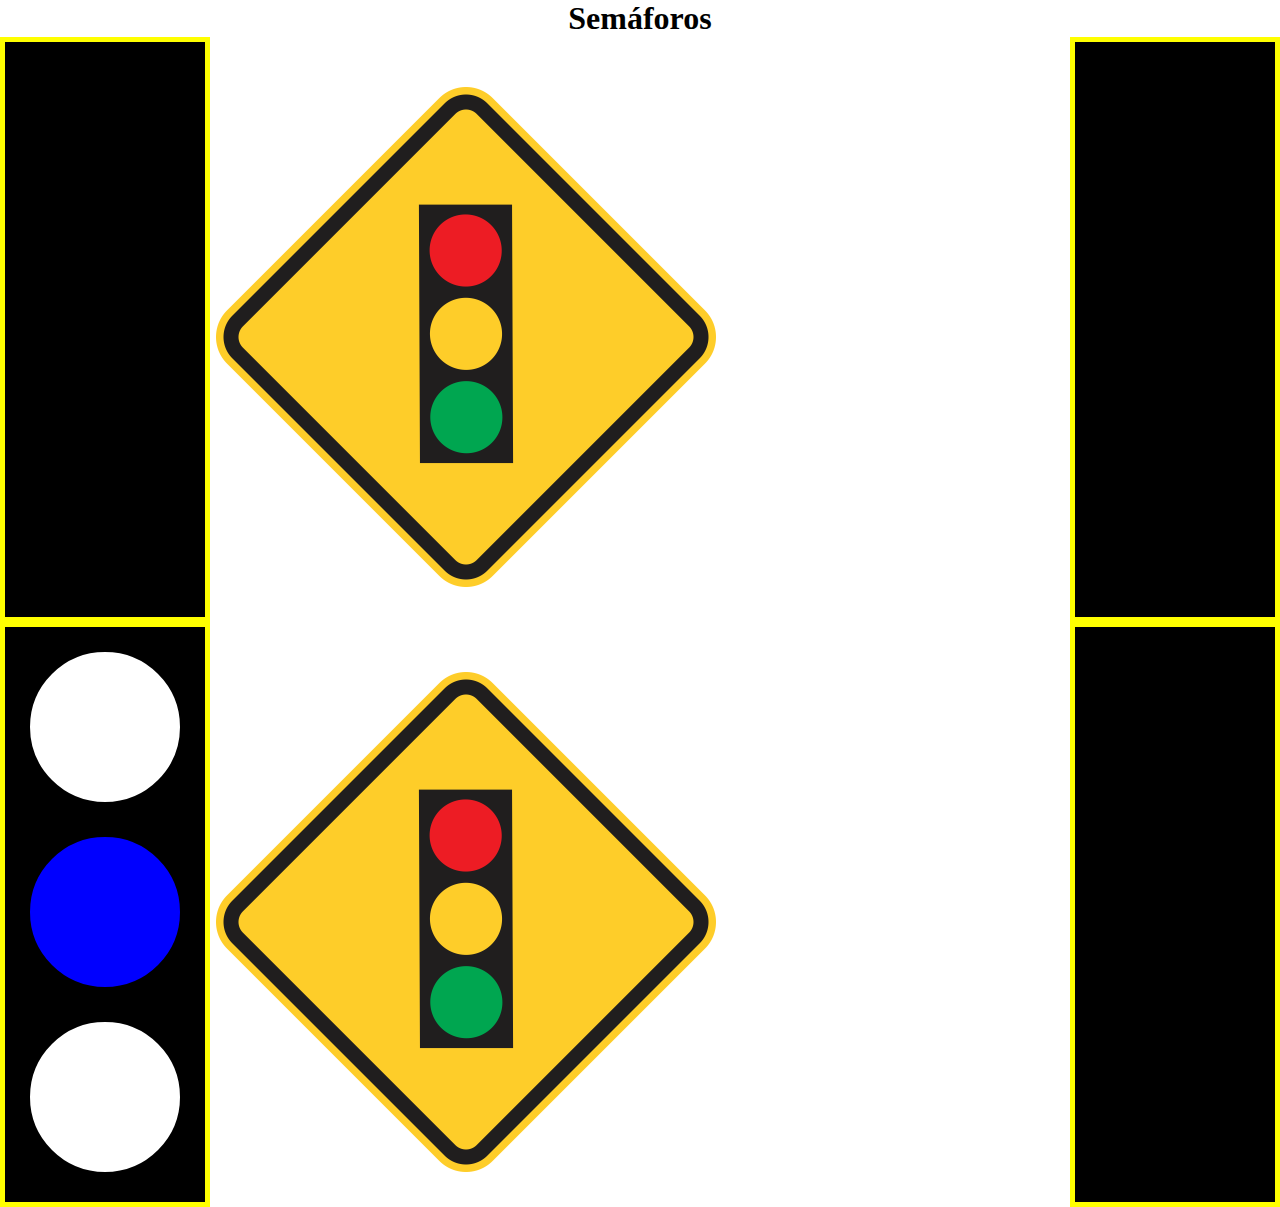
<file: semaforo/index.html>
<!DOCTYPE html>
<html lang="en">
<head>
<meta charset="UTF-8">
<title>Semáforo</title>
<link rel="stylesheet" href="semaforo.css">
</head>
<body>
<h1>Semáforos</h1>
<div class="esquerdo">
    <div id="vermelho"></div>
    <div id="amarelo"></div>
    <div id="verde"></div>
</div>
<div class="semafaro">
    <img src="semafaro.png" alt="sinaleira">
</div>  
<div class="direito">
	<div id="vermelho1"></div>
	<div id="amarelo1"></div>
	<div id="verde1"></div>
</div>
<div class="emerg">
	<div id="verde0">
	</div>
	<div id="amarelo0">
	</div>
	<div id="vermelho0"></div>
</div>
<div class="semafaro">
    <img src="semafaro.png" alt="sinaleira">
</div>
<div class="emergdir">
    <div id="verde0">
    </div>
    <div id="amarelo0">
    </div>
    <div id="vermelho0"></div>
</div>
<script src="smf.js"> </script>
</body>
</html>
</file>
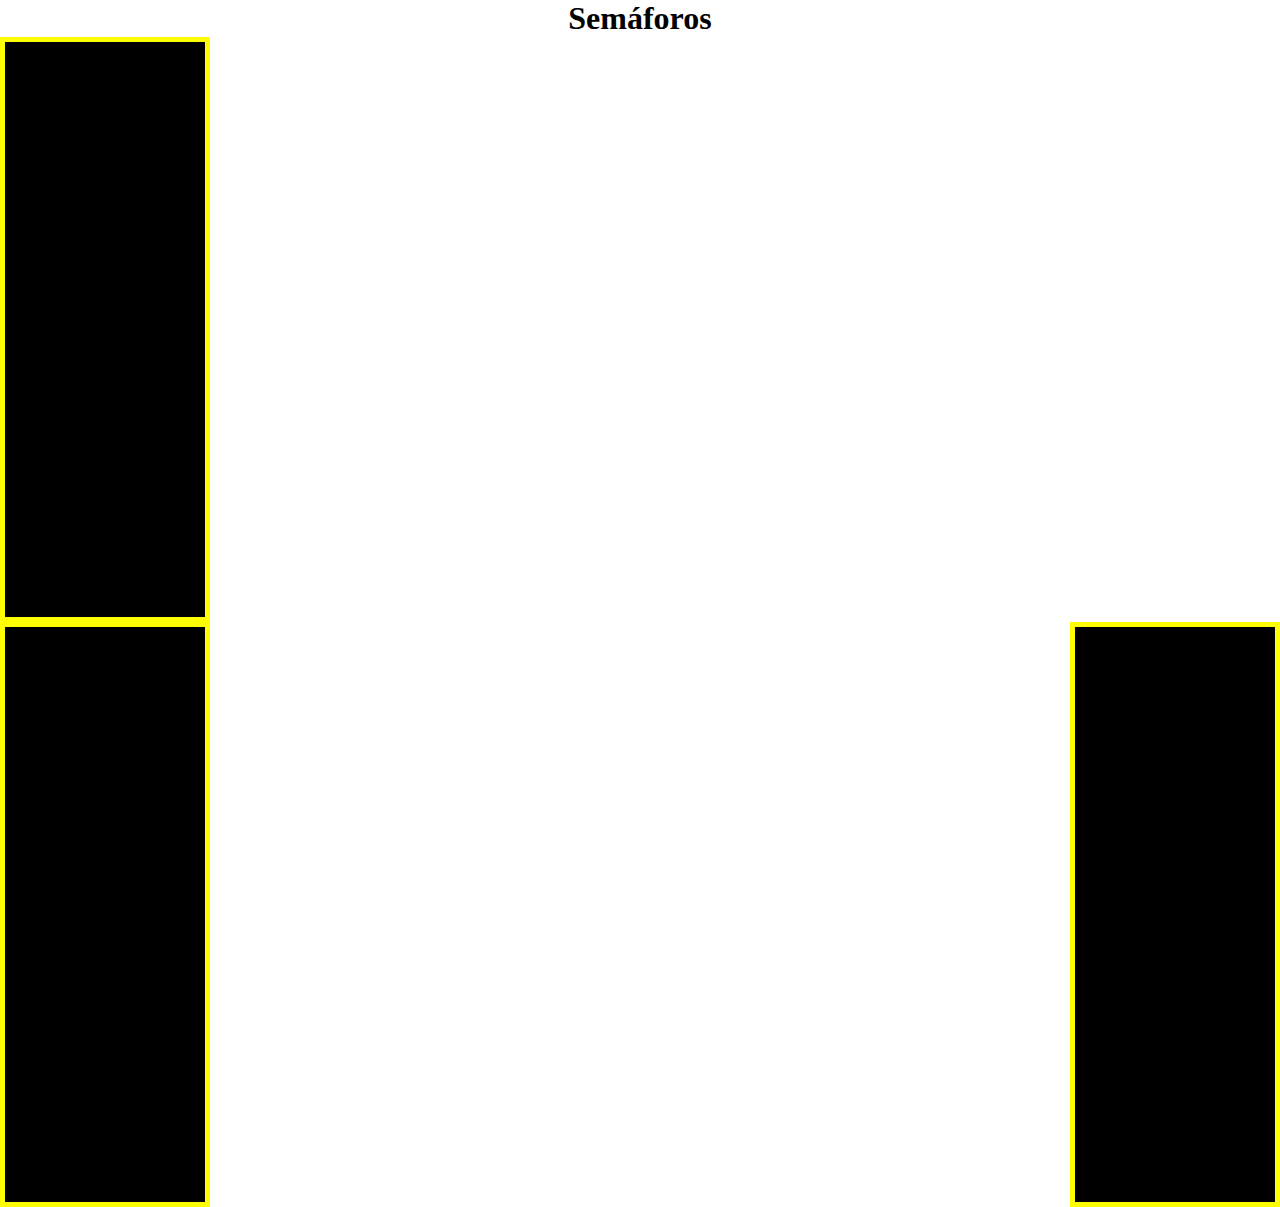
<file: semaforo/index (1).html>
<!DOCTYPE html>
<html lang="en">
<head>
<meta charset="UTF-8">
<title>Semáforo</title>
<link rel="stylesheet" href="semaforo.css">
</head>
<body>
<h1>Semáforos</h1>
<div class="esquerdo">
    <div id="verde"></div>
    <div id="amarelo"></div>
    <div id="vermelho"></div>
</div>
	<div class="esquerdo">
		<div id="verde"></div>
		<div id="amarelo"></div>
		<div id="vermelho"></div>
	</div>
<div class="direito">
<div id="amarelo1"></div>
<div id="vermelho1"></div>
<div id="verde1"></div>
<script src="smf.js"> </script>
</div>
</body>
</html>
</file>
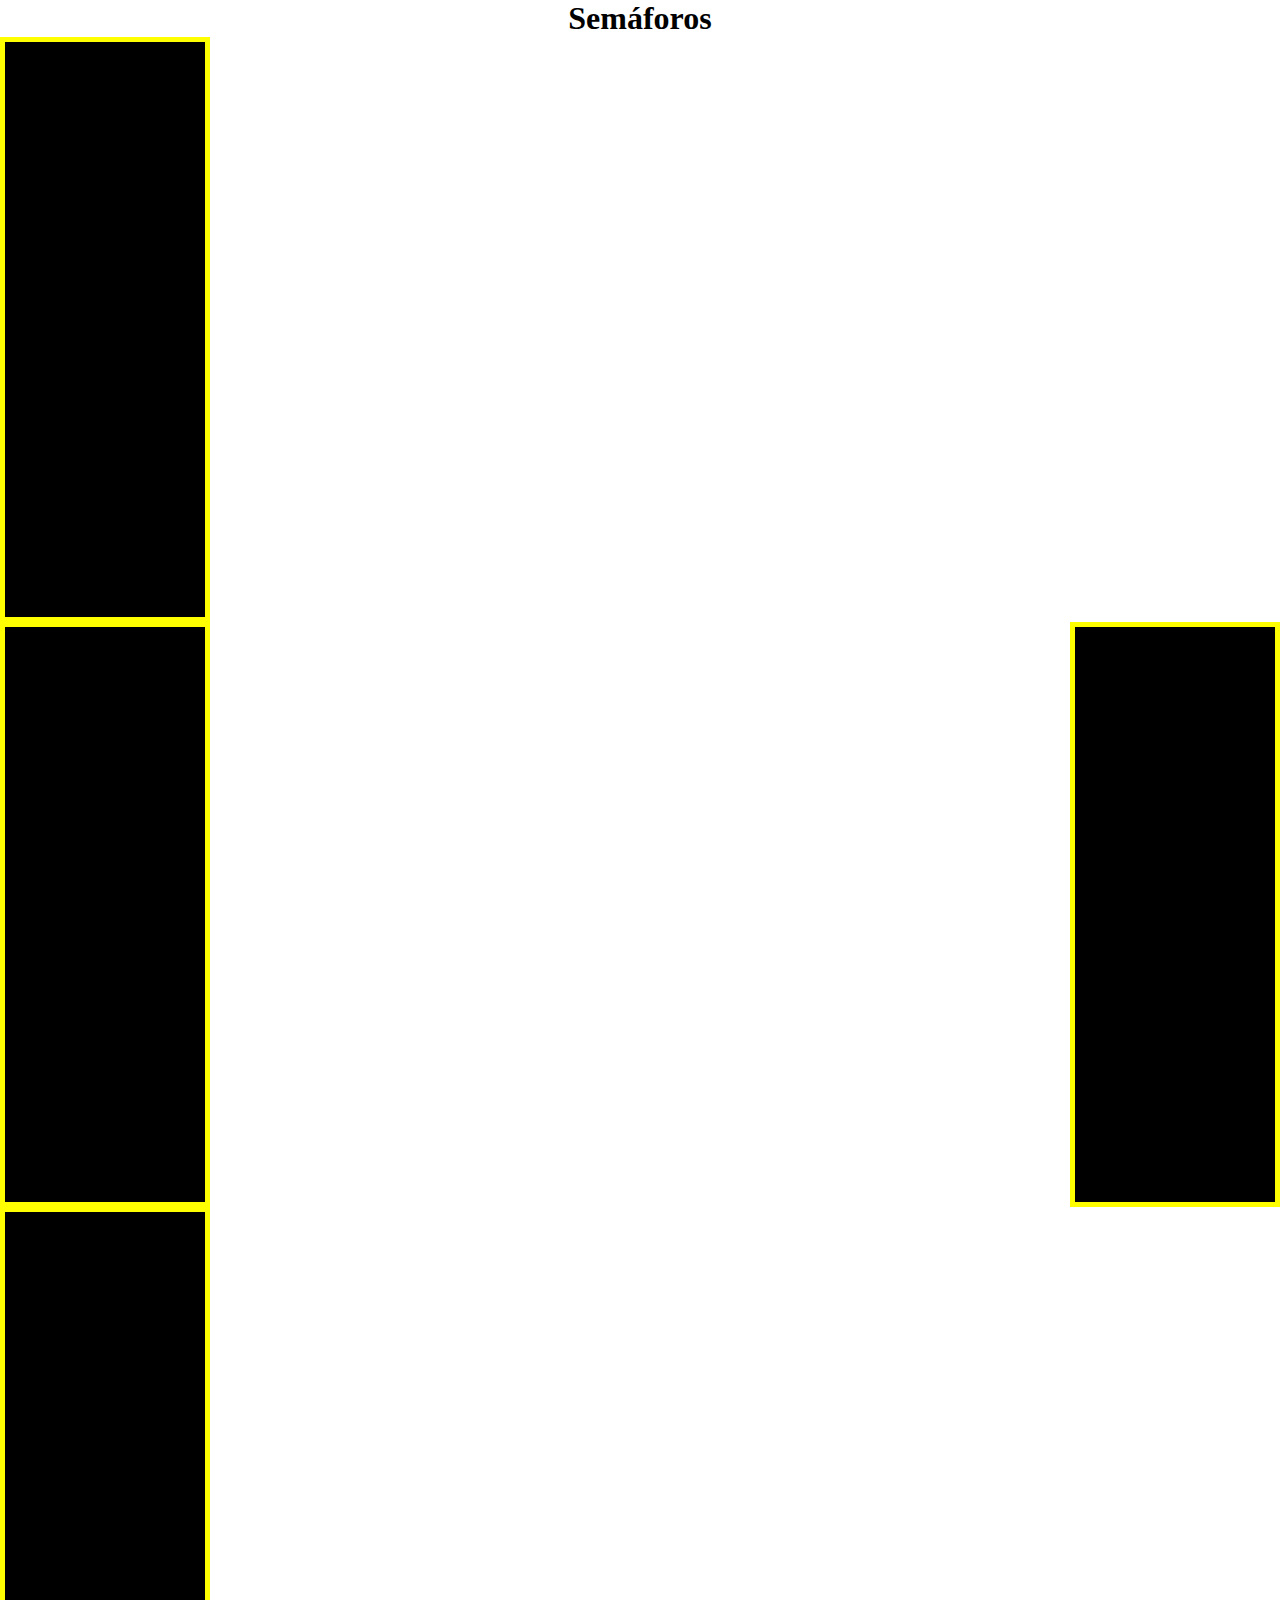
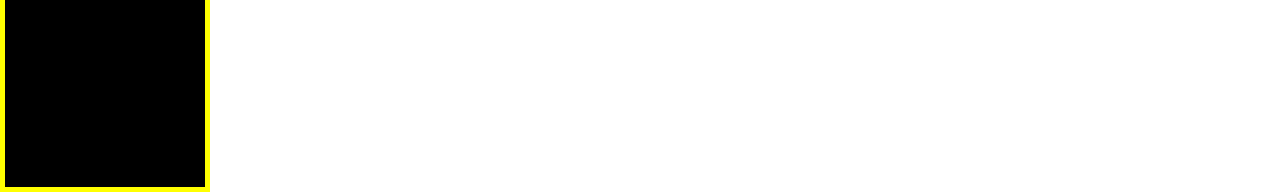
<file: semaforo/index (2).html>
<!DOCTYPE html>
<html lang="en">
<head>
<meta charset="UTF-8">
<title>Semáforo</title>
<link rel="stylesheet" href="semaforo.css">
</head>
<body>
<h1>Semáforos</h1>
<div class="esquerdo">
    <div id="verde"></div>
    <div id="amarelo"></div>
    <div id="vermelho"></div>
</div>
	<div class="esquerdo">
		<div id="verde"></div>
		<div id="amarelo"></div>
		<div id="vermelho"></div>
	</div>
<div class="direito">
<div id="amarelo1"></div>
<div id="vermelho1"></div>
<div id="verde1"></div>
</div>
<div class="emerg">
	<div id="verde0">
	</div>
	<div id="amarelo0">
	</div>
	<div id="vermelho0"></div>
</div>
</body>
</html>
</file>
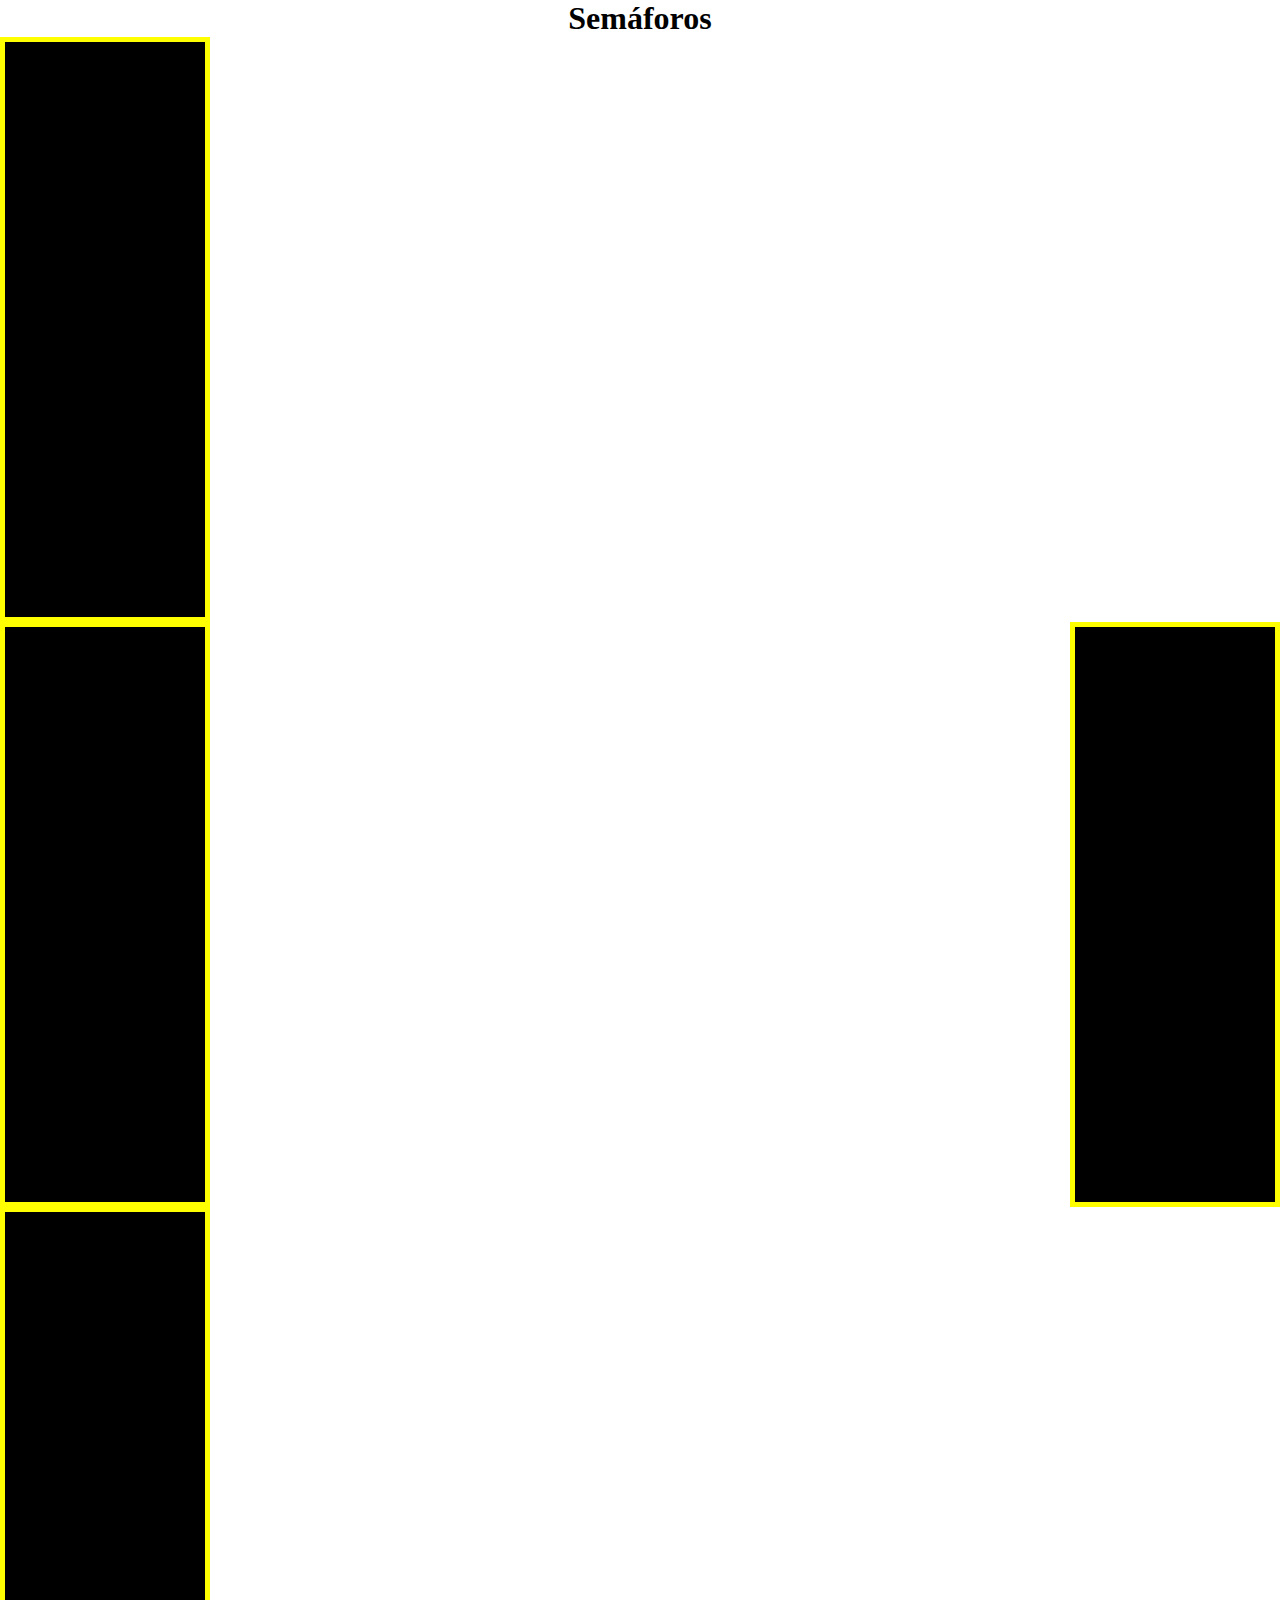
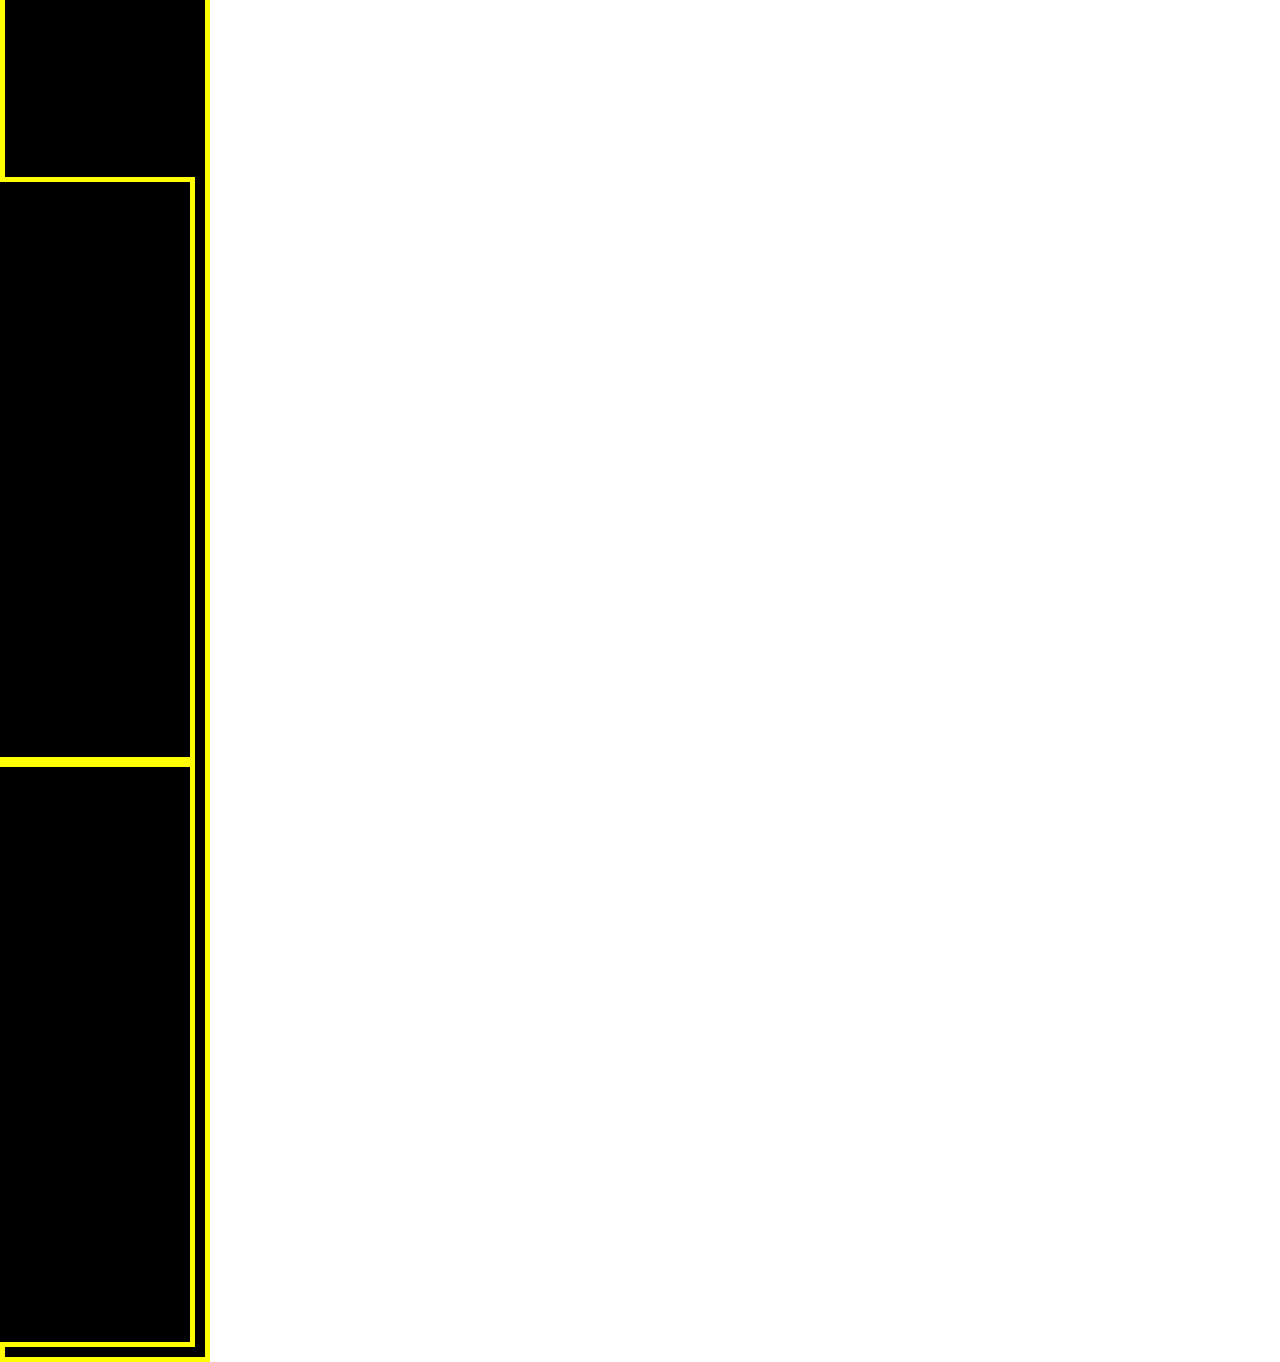
<file: semaforo/index (3).html>
<!DOCTYPE html>
<html lang="en">
<head>
<meta charset="UTF-8">
<title>Semáforo</title>
<link rel="stylesheet" href="semaforo.css">
</head>
<body>
<h1>Semáforos</h1>
<div class="esquerdo">
    <div id="verde"></div>
    <div id="amarelo"></div>
    <div id="vermelho"></div>
</div>
	<div class="esquerdo">
		<div id="verde"></div>
		<div id="amarelo"></div>
		<div id="vermelho"></div>
	</div>
<div class="direito">
<div id="amarelo1"></div>
<div id="vermelho1"></div>
<div id="verde1"></div>
</div>
<div class="emerg">
	<div id="verde0">
	</div>
	<div id="amarelo0">
	</div>
	<div id="vermelho0"></div>
	<div class="direito">
		<div id="verde1">
		</div>
		<div id="amarelo1">
		</div>
		<div id="vermelho1"></div>
	</div>
<div class="emergdir">
    <div id="verde0">
    </div>
    <div id="amarelo0">
    </div>
    <div id="vermelho0"></div>
</div>
</div>
</div>
</body>
</html>
</file>
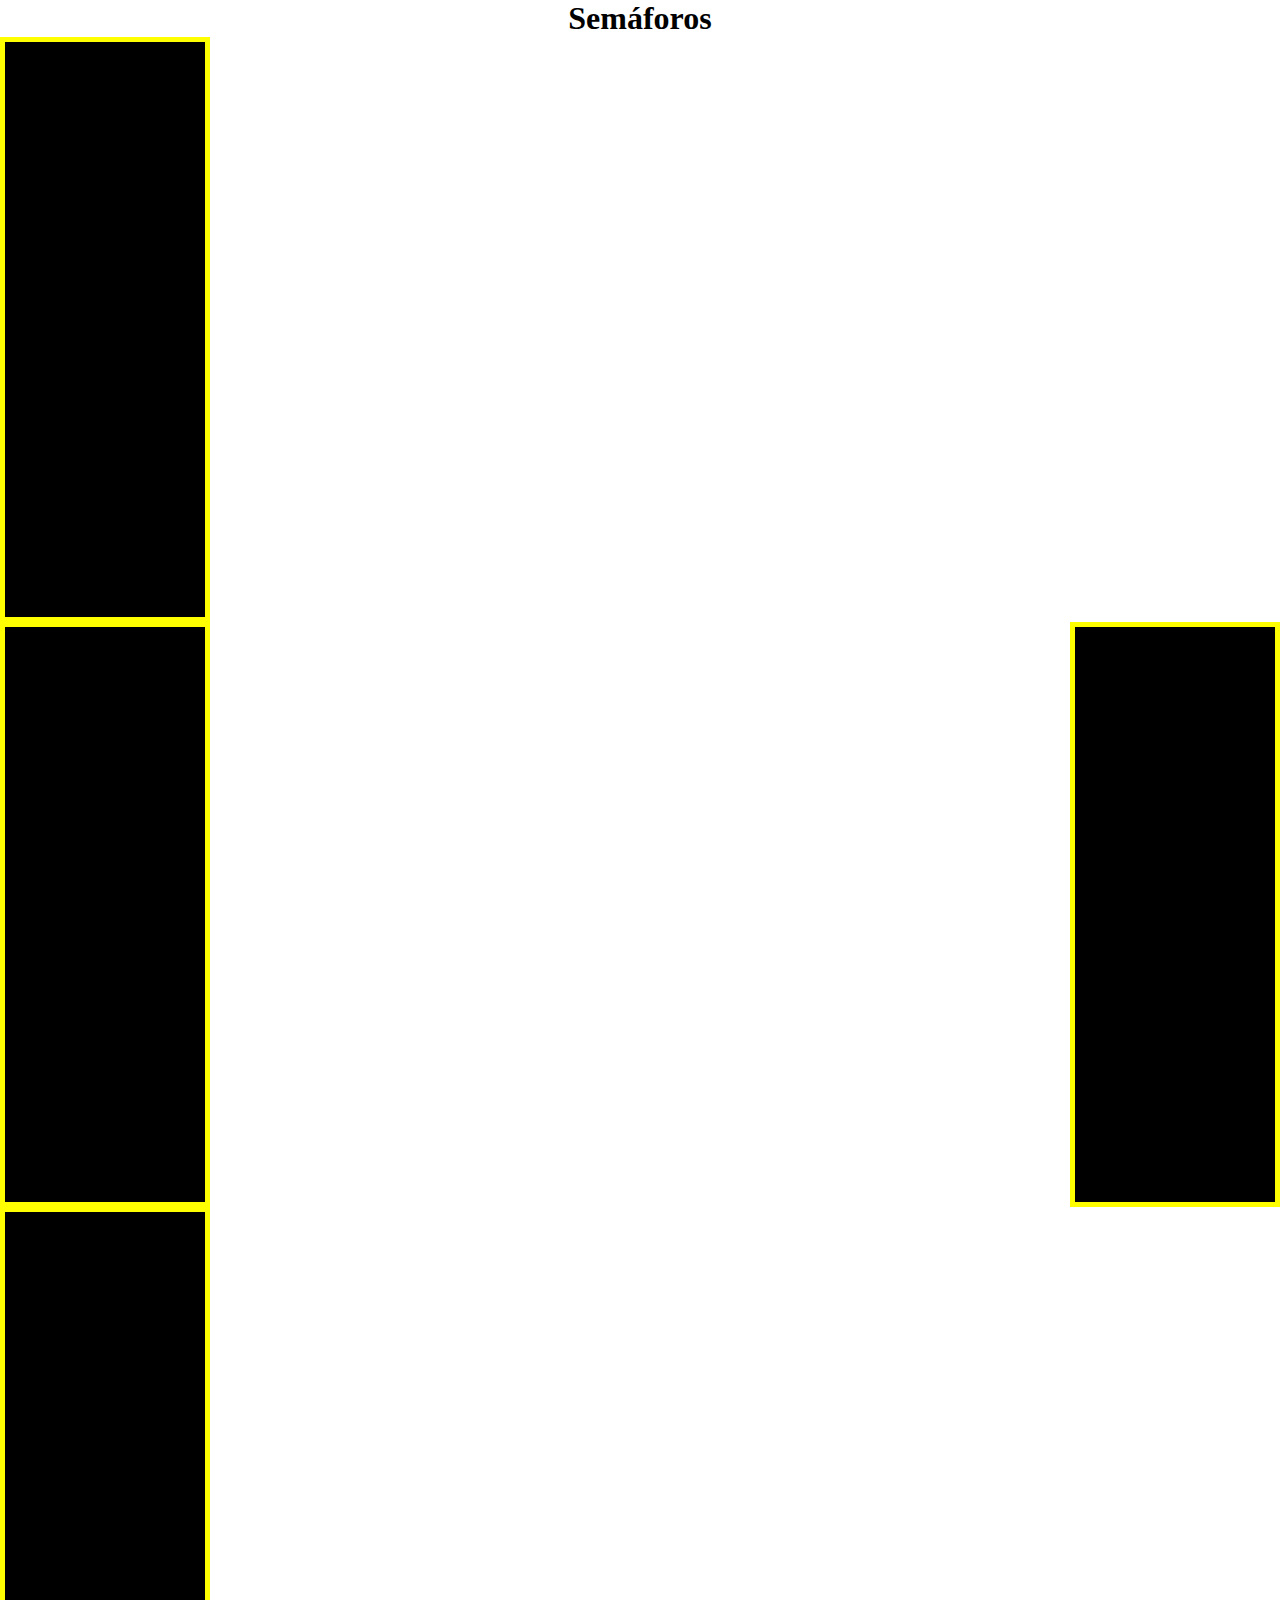
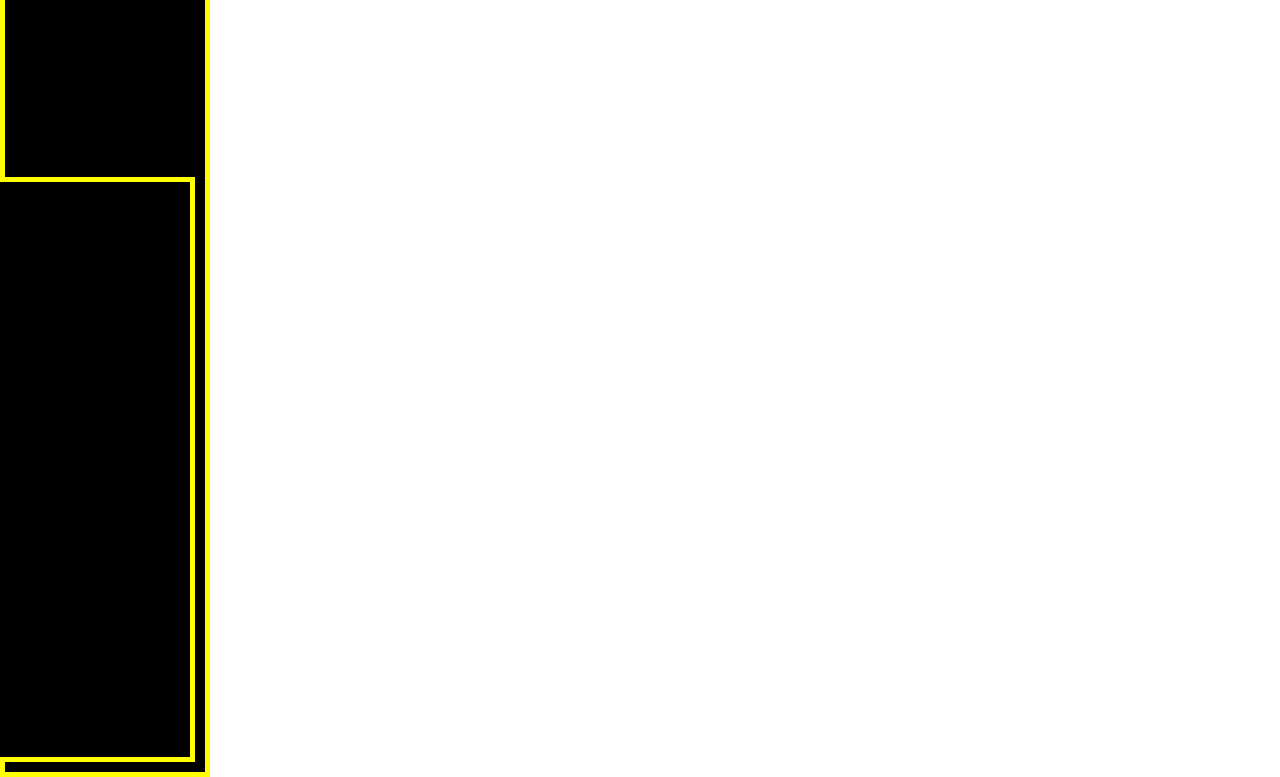
<file: semaforo/index_(2).html>
<!DOCTYPE html>
<html lang="en">
<head>
<meta charset="UTF-8">
<title>Semáforo</title>
<link rel="stylesheet" href="semaforo.css">
</head>
<body>
<h1>Semáforos</h1>
<div class="esquerdo">
    <div id="verde"></div>
    <div id="amarelo"></div>
    <div id="vermelho"></div>
</div>
	<div class="esquerdo">
		<div id="verde"></div>
		<div id="amarelo"></div>
		<div id="vermelho"></div>
	</div>
<div class="direito">
<div id="amarelo1"></div>
<div id="vermelho1"></div>
<div id="verde1"></div>
</div>
<div class="emerg">
	<div id="verde0">
	</div>
	<div id="amarelo0">
	</div>
	<div id="vermelho0"></div>
	<div class="direito">
		<div id="verde1">
		</div>
		<div id="amarelo1">
		</div>
		<div id="vermelho1"></div>
	</div>

</div>
</div>
</body>
</html>
</file>
<file: semaforo/semaforo.css>
*{
	margin: 0;
	padding: 0;
	text-align: center;
}

.esquerdo{
	text-align: center;
	float: left;
	width: 180px;
	border: 5px solid yellow;
	padding: 10px;
	background-color: black;
	clear: both;
}

#verde, #vermelho, #amarelo{
	text-align: center;
	width: 150px;
	height: 150px;
	border: solid black 15px;
	margin-bottom: 5px;	
	border-radius: 50%;
}

.direito{
	text-align: center;
	float: right;
	width: 180px;
	border: 5px solid yellow;
	padding: 10px;
	background-color: black;
	clear: both
	top: -200px;
}

#verde1, #vermelho1, #amarelo1{
	text-align: center;
	width: 150px;
	height: 150px;
	border: solid black 15px;
	margin-bottom: 5px;	
	border-radius: 50%;
}

.emerg{
	text-align: center;
	float: left;
	width: 180px;
	border: 5px solid yellow;
	padding: 10px;
	background-color: black;
	clear: both
	
}

#amarelo0, #vermelho0, #verde0 {
	text-align: center;
	width: 150px;
	height: 150px;
	border: solid black 15px;
	margin-bottom: 5px;	
	border-radius: 50%;
}

.emergdir{
	text-align: center;
	float: right;
	width: 180px;
	border: 5px solid yellow;
	padding: 10px;
	background-color: black;
	clear: both
	top: -200px;
}


img{
	width: 500px;
}

.semafaro{
	float: left;
	padding-top: 50px;
	width: 40%;
	text-align: center;
}
</file>
